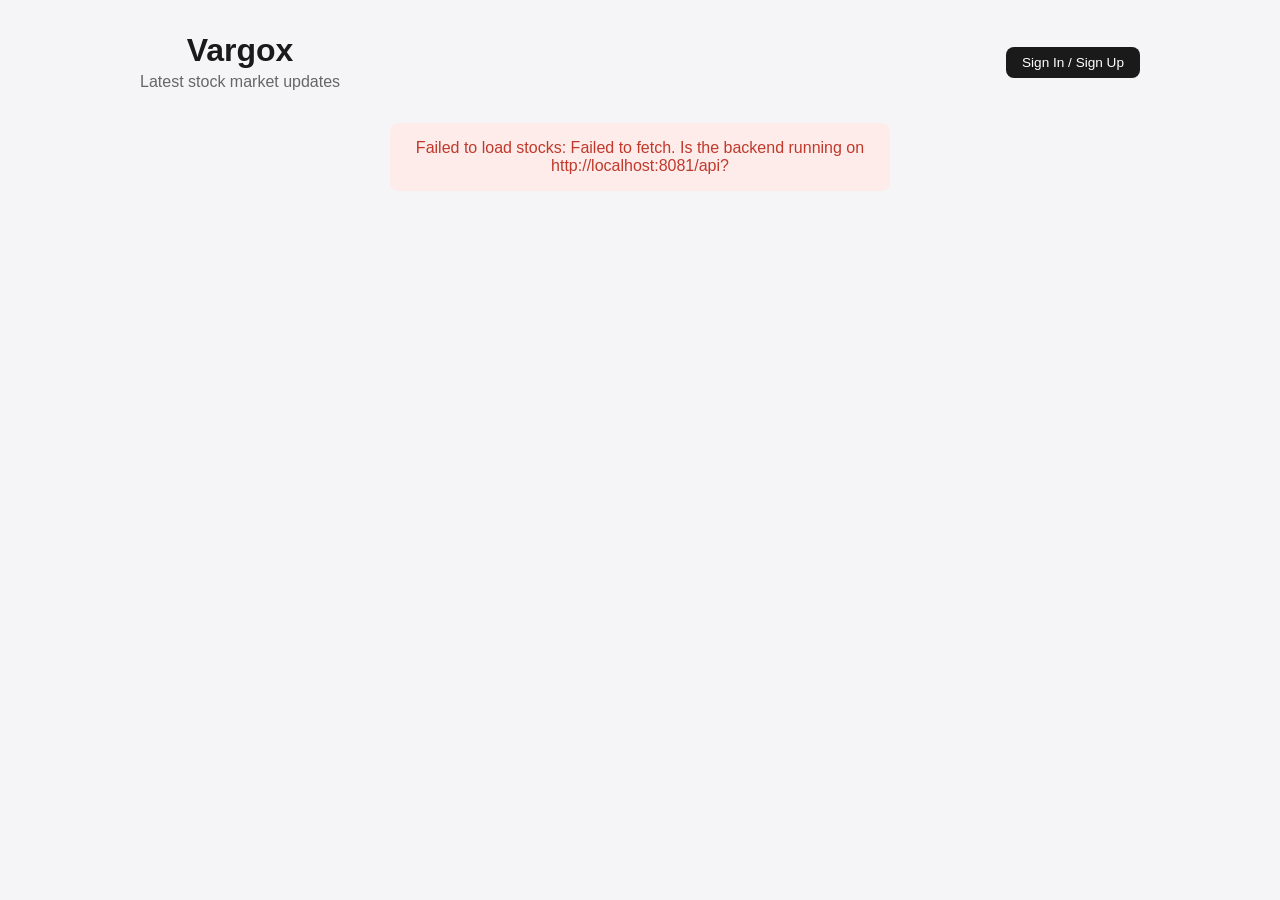
<file: src/frontend/index.html>
<!DOCTYPE html>
<html lang="en">
<head>
    <meta charset="UTF-8">
    <title>Vargox — Stock Market Updates</title>
    <link rel="stylesheet" href="style.css">
</head>
<body>

    <header>
    <div class="header-top">
        <div>
            <h1>Vargox</h1>
            <p>Latest stock market updates</p>
        </div>
        <div id="auth-container"></div>
    </div>
</header>

    <main>
        <div id="loading">Loading stocks...</div>
        <div id="error" class="error" style="display: none;"></div>
        <div id="stock-list" class="stock-grid"></div>
    </main>
    
    <script src="auth-ui.js"></script>
    <script src="app.js"></script>
    <script src="app.js"></script>
</body>
</html>
</file>
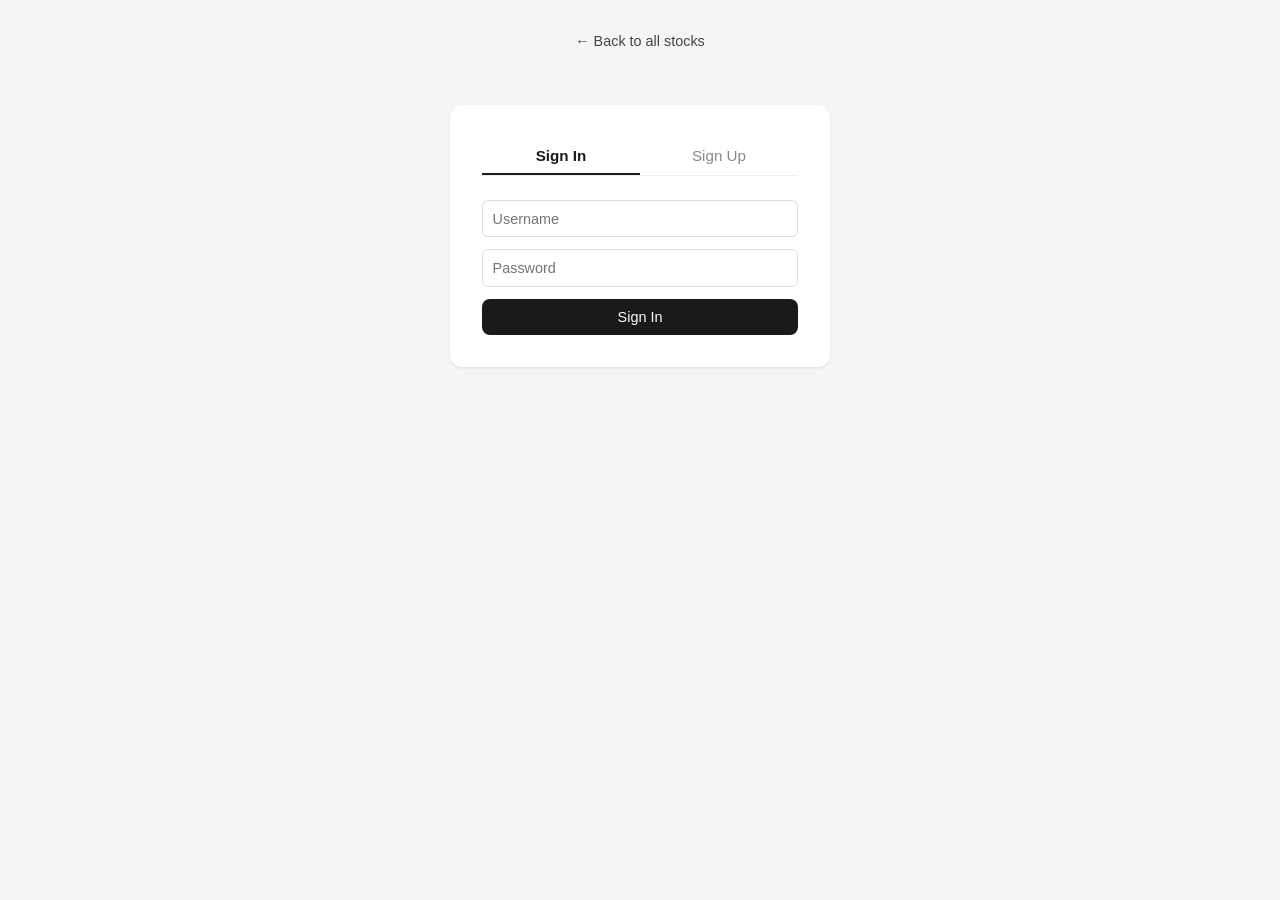
<file: src/frontend/auth.html>
<!DOCTYPE html>
<html lang="en">
<head>
    <meta charset="UTF-8">
    <title>Sign In / Sign Up — Vargox</title>
    <link rel="stylesheet" href="style.css">
</head>
<body>

    <header>
        <a href="index.html" class="back-link">&larr; Back to all stocks</a>
    </header>

    <main>
        <div class="auth-card">
            <div class="auth-tabs">
                <button id="tab-signin" class="tab-btn active">Sign In</button>
                <button id="tab-signup" class="tab-btn">Sign Up</button>
            </div>

            <form id="signin-form">
                <input type="text" id="signin-username" placeholder="Username" required>
                <input type="password" id="signin-password" placeholder="Password" required>
                <button type="submit">Sign In</button>
            </form>

            <form id="signup-form" style="display: none;">
                <input type="text" id="signup-username" placeholder="Username" required>
                <input type="password" id="signup-password" placeholder="Password" required>
                <button type="submit">Sign Up</button>
            </form>

            <div id="auth-error" class="error" style="display: none;"></div>
            <div id="auth-success" class="success" style="display: none;"></div>
        </div>
    </main>

    <script src="auth.js"></script>
</body>
</html>
</file>
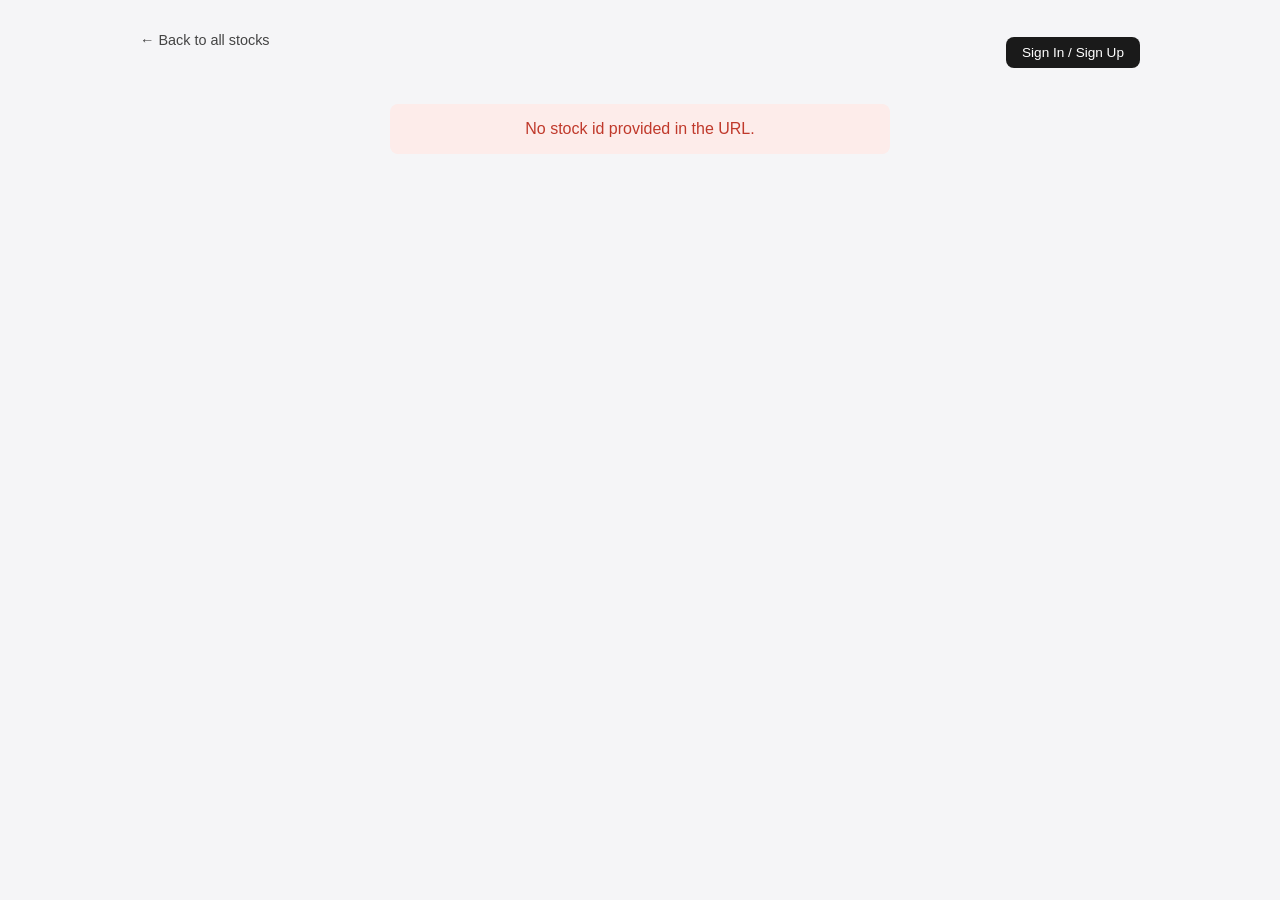
<file: src/frontend/stock.html>
<!DOCTYPE html>
<html lang="en">
<head>
    <meta charset="UTF-8">
    <title>Stock Detail — Vargox</title>
    <link rel="stylesheet" href="style.css">
</head>
<body>

    <header>
        <div class="header-top">
            <a href="index.html" class="back-link">&larr; Back to all stocks</a>
            <div id="auth-container"></div>
        </div>
    </header>

    <main>
        <div id="loading">Loading stock...</div>
        <div id="error" class="error" style="display: none;"></div>

        <div id="stock-detail" class="detail-card" style="display: none;">
            <div class="detail-header">
                <h1 id="detail-symbol"></h1>
                <span id="detail-sector" class="stock-sector"></span>
            </div>
            <p id="detail-company" class="detail-company"></p>
            <p id="detail-exchange" class="detail-exchange"></p>

            <div class="price-block">
                <div>
                    <span class="price-label">Current</span>
                    <span id="detail-current-price" class="price-value">--</span>
                </div>
                <div>
                    <span class="price-label">Previous</span>
                    <span id="detail-previous-price" class="price-value">--</span>
                </div>
                <div>
                    <span class="price-label">Volume</span>
                    <span id="detail-volume" class="price-value">--</span>
                </div>
            </div>

            <button id="summary-btn">Get AI Summary</button>
            <div id="summary-loading" style="display: none;">Generating summary...</div>
            <div id="summary-error" class="error" style="display: none;"></div>
            <p id="summary-text" class="summary-text"></p>
        </div>
    </main>

    <script src="auth-ui.js"></script>
    <script src="stock.js"></script>
    <script src="stock.js"></script>
</body>
</html>
</file>
<file: src/frontend/style.css>
* {
    box-sizing: border-box;
    margin: 0;
    padding: 0;
}

body {
    font-family: -apple-system, BlinkMacSystemFont, 'Segoe UI', sans-serif;
    background-color: #f5f5f7;
    color: #1a1a1a;
    padding: 2rem;
}

header {
    text-align: center;
    margin-bottom: 2rem;
}

header h1 {
    font-size: 2rem;
    margin-bottom: 0.25rem;
}

header p {
    color: #666;
}

.stock-grid {
    display: grid;
    grid-template-columns: repeat(auto-fill, minmax(220px, 1fr));
    gap: 1rem;
    max-width: 1000px;
    margin: 0 auto;
}

.stock-card {
    background: white;
    border-radius: 12px;
    padding: 1.25rem;
    box-shadow: 0 1px 3px rgba(0, 0, 0, 0.1);
    cursor: pointer;
    transition: transform 0.15s ease, box-shadow 0.15s ease;
}

.stock-card:hover {
    transform: translateY(-2px);
    box-shadow: 0 4px 12px rgba(0, 0, 0, 0.1);
}

.stock-symbol {
    font-size: 1.1rem;
    font-weight: 700;
}

.stock-name {
    color: #666;
    font-size: 0.85rem;
    margin-bottom: 0.5rem;
}

.stock-sector {
    display: inline-block;
    background: #eef0f3;
    color: #444;
    font-size: 0.75rem;
    padding: 0.2rem 0.5rem;
    border-radius: 6px;
    margin-top: 0.5rem;
}

#loading {
    text-align: center;
    color: #666;
}

.error {
    text-align: center;
    color: #c0392b;
    background: #fdecea;
    padding: 1rem;
    border-radius: 8px;
    max-width: 500px;
    margin: 0 auto;
}

.back-link {
    display: inline-block;
    margin-bottom: 1.5rem;
    color: #444;
    text-decoration: none;
    font-size: 0.9rem;
}

.back-link:hover {
    text-decoration: underline;
}

.detail-card {
    background: white;
    border-radius: 12px;
    padding: 2rem;
    max-width: 500px;
    margin: 0 auto;
    box-shadow: 0 1px 3px rgba(0, 0, 0, 0.1);
}

.detail-header {
    display: flex;
    align-items: center;
    justify-content: space-between;
    margin-bottom: 0.5rem;
}

.detail-header h1 {
    font-size: 1.5rem;
}

.detail-company {
    color: #444;
    margin-bottom: 0.15rem;
}

.detail-exchange {
    color: #888;
    font-size: 0.85rem;
    margin-bottom: 1.5rem;
}

.price-block {
    display: flex;
    justify-content: space-between;
    background: #f9f9fb;
    border-radius: 8px;
    padding: 1rem;
    margin-bottom: 1.5rem;
}

.price-block > div {
    display: flex;
    flex-direction: column;
    align-items: center;
}

.price-label {
    font-size: 0.75rem;
    color: #888;
    margin-bottom: 0.25rem;
}

.price-value {
    font-weight: 600;
    font-size: 1.05rem;
}

#summary-btn {
    width: 100%;
    padding: 0.75rem;
    background: #1a1a1a;
    color: white;
    border: none;
    border-radius: 8px;
    font-size: 0.95rem;
    cursor: pointer;
}

#summary-btn:hover {
    background: #333;
}

#summary-btn:disabled {
    background: #aaa;
    cursor: not-allowed;
}

.summary-text {
    margin-top: 1rem;
    line-height: 1.5;
    color: #333;
}

.header-top {
    display: flex;
    justify-content: space-between;
    align-items: center;
    max-width: 1000px;
    margin: 0 auto 2rem;
}

.auth-btn {
    background: #1a1a1a;
    color: white;
    text-decoration: none;
    padding: 0.5rem 1rem;
    border-radius: 8px;
    font-size: 0.85rem;
}

.auth-btn:hover {
    background: #333;
}

.auth-card {
    background: white;
    border-radius: 12px;
    padding: 2rem;
    max-width: 380px;
    margin: 0 auto;
    box-shadow: 0 1px 3px rgba(0, 0, 0, 0.1);
}

.auth-tabs {
    display: flex;
    margin-bottom: 1.5rem;
    border-bottom: 1px solid #eee;
}

.tab-btn {
    flex: 1;
    padding: 0.6rem;
    background: none;
    border: none;
    font-size: 0.95rem;
    color: #888;
    cursor: pointer;
    border-bottom: 2px solid transparent;
}

.tab-btn.active {
    color: #1a1a1a;
    font-weight: 600;
    border-bottom: 2px solid #1a1a1a;
}

#signin-form, #signup-form {
    display: flex;
    flex-direction: column;
    gap: 0.75rem;
}

#signin-form input, #signup-form input {
    padding: 0.6rem;
    border: 1px solid #ddd;
    border-radius: 6px;
    font-size: 0.9rem;
}

#signin-form button, #signup-form button {
    padding: 0.65rem;
    background: #1a1a1a;
    color: white;
    border: none;
    border-radius: 8px;
    cursor: pointer;
    font-size: 0.9rem;
}

#signin-form button:hover, #signup-form button:hover {
    background: #333;
}

.success {
    text-align: center;
    color: #1e7e34;
    background: #e6f4ea;
    padding: 0.75rem;
    border-radius: 8px;
    margin-top: 1rem;
    font-size: 0.85rem;
}

.welcome-text {
    font-size: 0.85rem;
    color: #444;
    margin-right: 0.75rem;
}
</file>
